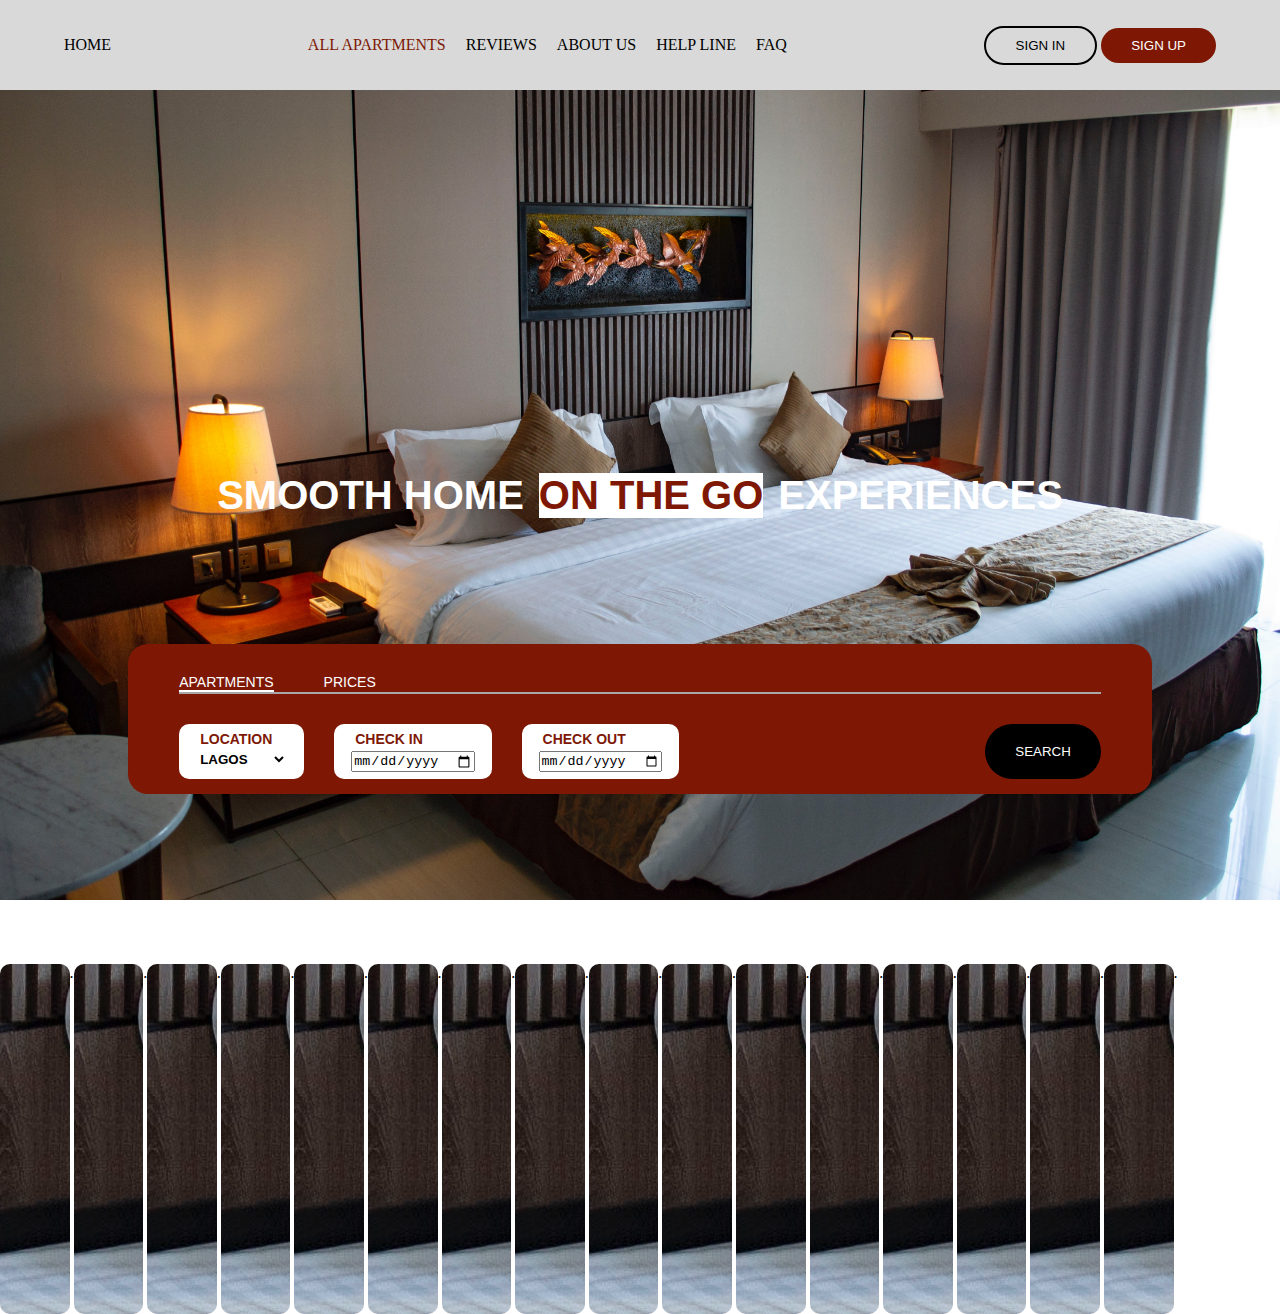
<file: airbnb/index.html>
<html lang="en">
<head>
    <meta charset="UTF-8">
    <meta http-equiv="X-UA-Compatible" content="IE=edge">
    <meta name="viewport" content="width=device-width, initial-scale=1.0">
<link rel="stylesheet" href="style.css">
<!-- <link href="https://cdn.jsdelivr.net/npm/bootstrap@5.3.1/dist/css/bootstrap.min"> -->
<link href="https://cdn.jsdelivr.net/npm/bootstrap@5.3.1/dist/css/bootstrap.min.css" rel="stylesheet" integrity="sha384-4bw+/aepP/YC94hEpVNVgiZdgIC5+VKNBQNGCHeKRQN+PtmoHDEXuppvnDJzQIu9" crossorigin="anonymous">
<script src="script.js"></script>
<title>Document</title>
</head>
<body>
<section class="heroPage">
    <div class="navSec">
    <nav class="navbar">
        <div>HOME</div>
<ul>
    <li style="color: #7E1805;">ALL APARTMENTS</li>
    <li>REVIEWS</li>
    <li>ABOUT US</li>
    <li>HELP LINE</li>
    <li>FAQ</li>
</ul>      
<div>
    <button style="color: black; background-color: transparent; border: 2px solid black;" >SIGN IN</button>
    <button>SIGN UP</button>
</div>  
    </nav>
</div>
<div>
    <h1>SMOOTH HOME <span>ON THE GO</span> EXPERIENCES</h1>
</div>
<div class="redBox">
   <p>
    <span style="border-bottom: 2px solid;">APARTMENTS</span>
    <span>PRICES</span>
   </p> 
   <div class="redCheck">
<div class="redCheckBox">
    <div>

<label for="">LOCATION</label>
<select name="" id="">
    <option value="">LAGOS</option>
    <option value="">ABUJA</option>
    <option value="">KWARA</option>
    <option value="">ILORIN</option>
    <option value="">OYO</option>
    <option value="">OSUN</option>
    <option value="">OSUN</option>
    <option value="">OGUN</option>
    <option value="">ANAMBRA</option>
    <option value="">KWARA</option>
    <option value="">PLATEAU</option>
    <option value="">BORNO</option>
    <option value="">ADAMAWA</option>
    <option value="">EKITI</option>
    <option value="">ONDO</option>
    <option value="">IMO</option>
    <option value="">ENUGU</option>
</select>
    </div >
   

    <div>
        <form>
            <label for="datePicker">CHECK IN</label>
            <input type="date" id="datePicker" name="selectedDate">
          </form>
    </div>

    <div>
        <form>
            <label for="datePicker">CHECK OUT</label>
            <input type="date" id="datePicker" name="selectedDate">
          </form>
    </div>

</div>
<button>SEARCH</button>
   </div>
</div>
</section>
<section class="cards" >
    <div id="cardDiv" class="row mx-auto"  >
        <div class="card shadow-lg col-md-3 container" id="cardB">
            <div id="hellocard" class="w-100 h-100 ">
                <img src="./images/vojtech-bruzek-Yrxr3bsPdS0-unsplash.jpg" alt="" class="img img-fluid h-100 w-100">
            </div>
  
        </div>
.
    </div>
</section>
<script type="module">

    import { initializeApp } from "https://www.gstatic.com/firebasejs/10.1.0/firebase-app.js";
    import { initializeApp } from "https://www.gstatic.com/firebasejs/10.1.0/firebase-analytics.js";
    import { initializeApp} from "https://www.gstatic.com/firebasejs/10.1.0/firebase-firestore.js";
    </script> 
<script>
   
    let room = [1, 2,3,4,];
 
    const cardDiv = document.getElementById("cardDiv");

    room.forEach((elem, ) => {
        // To Get the corresponding image URL based on the index
        // let imageUrl = imageUrls[index % imageUrls.length];

        cardDiv.innerHTML += cardDiv.innerHTML;
    });


    
</script>


</body>
</html>
</file>
<file: airbnb/style.css>
*{
    margin: 0;
    padding: 0;
}
.heroPage{
    background-image: url(./images/vojtech-bruzek-Yrxr3bsPdS0-unsplash.jpg);
    background-size: cover; 
  background-repeat: no-repeat; 
  background-position: center center; 
  background-color: #000000;
  /* height: 100%; */
  height: auto;
  position: relative;
}
.navSec{
background-color: #D9D9D9;
height: 10%;

}
.navbar{
    display: flex;
    justify-content: space-between;
    align-items: center;
    max-width: 90%;
    height: 100%;
    margin: 0 auto;
}
.navbar ul{
    display: flex;
}
.navbar ul li{
    list-style-type: none;
    margin: 0 10px;
}
.navbar div button{
    padding: 10px 30px;
    border: 0px;
    border-radius: 30px;
    background-color: #7E1805;
    color: white;
}

.heroPage div h1{
    font-size: 2.5rem;
    color: white;
    display: flex;
    justify-content: center;
    height: 90%;
    align-items: center;
    font-weight: bold;
    font-family: sans-serif;
}
.heroPage div h1 span{
    color: #7E1805;
    background-color: white;
    margin: 0 15px;
}
.heroPage .redBox{
    height: 150px;
    width: 80%;
    margin: -20% 10%;
    background-color: #7E1805;
    position: absolute;
    border-radius: 20px;
}
.redBox p{
    border-bottom: 2px solid rgb(168, 166, 166);
width: 90%;
margin: 30px auto;
font-family: sans-serif;
font-size: 14px;
display: flex;
gap: 50px;
}
.redBox p span{
    color: white;
}
.redBox .redCheck{
    display: flex;
    width: 90%;
    margin: 0 auto;
    justify-content: space-between;
}
.redBox .redCheck button{
    padding: 15px 30px;
    background-color: black;
    color: white;
    border: 0;
    border-radius: 30px;
}
.redBox .redCheck .redCheckBox {
    display: flex;
    gap: 30px;
}
.redBox .redCheck .redCheckBox div {
display: flex;
gap: 4px;
flex-direction: column;
padding: 7px 17px;
border-radius: 10px;
background-color: white;
font-family: sans-serif;
font-size: 14px;
/* text-align: ; */
}
.redBox .redCheck .redCheckBox div form {
    display: flex;
    flex-direction: column;
    gap: 4px;

}
.redBox .redCheck .redCheckbOX div label{
color: #7E1805;
font-weight: 600;
margin-left: 4px;
}
.redBox .redCheck .redCheckbOX div select{
    background-color: transparent;
    border: 0;
    outline: 0;
    font-weight: 600;

}
.cards{
    /* height: 100vh; */
    height: auto;
    /* max-width: 90%; */
    margin: 0 auto;
}

#cardDiv{
    display: flex;
    width: 92%;
    /* flex-wrap: wrap; */
    justify-content: space-between;
 margin-top: 5%;
    row-gap: 20px;
}

#cardB {
    width: 320px;
    height: 350px;
    border-radius: 10px;
    overflow: hidden;
    background-color: #7E1805;
}
#hellocard {
    width: 100%;
    height: 100%;
    background-color: #7E1805;
    display: flex;
    justify-content: center;
    align-items: center;
}
#imgg {
    object-fit: cover;
    width: 100%;
    height: 100%;
}
</file>
